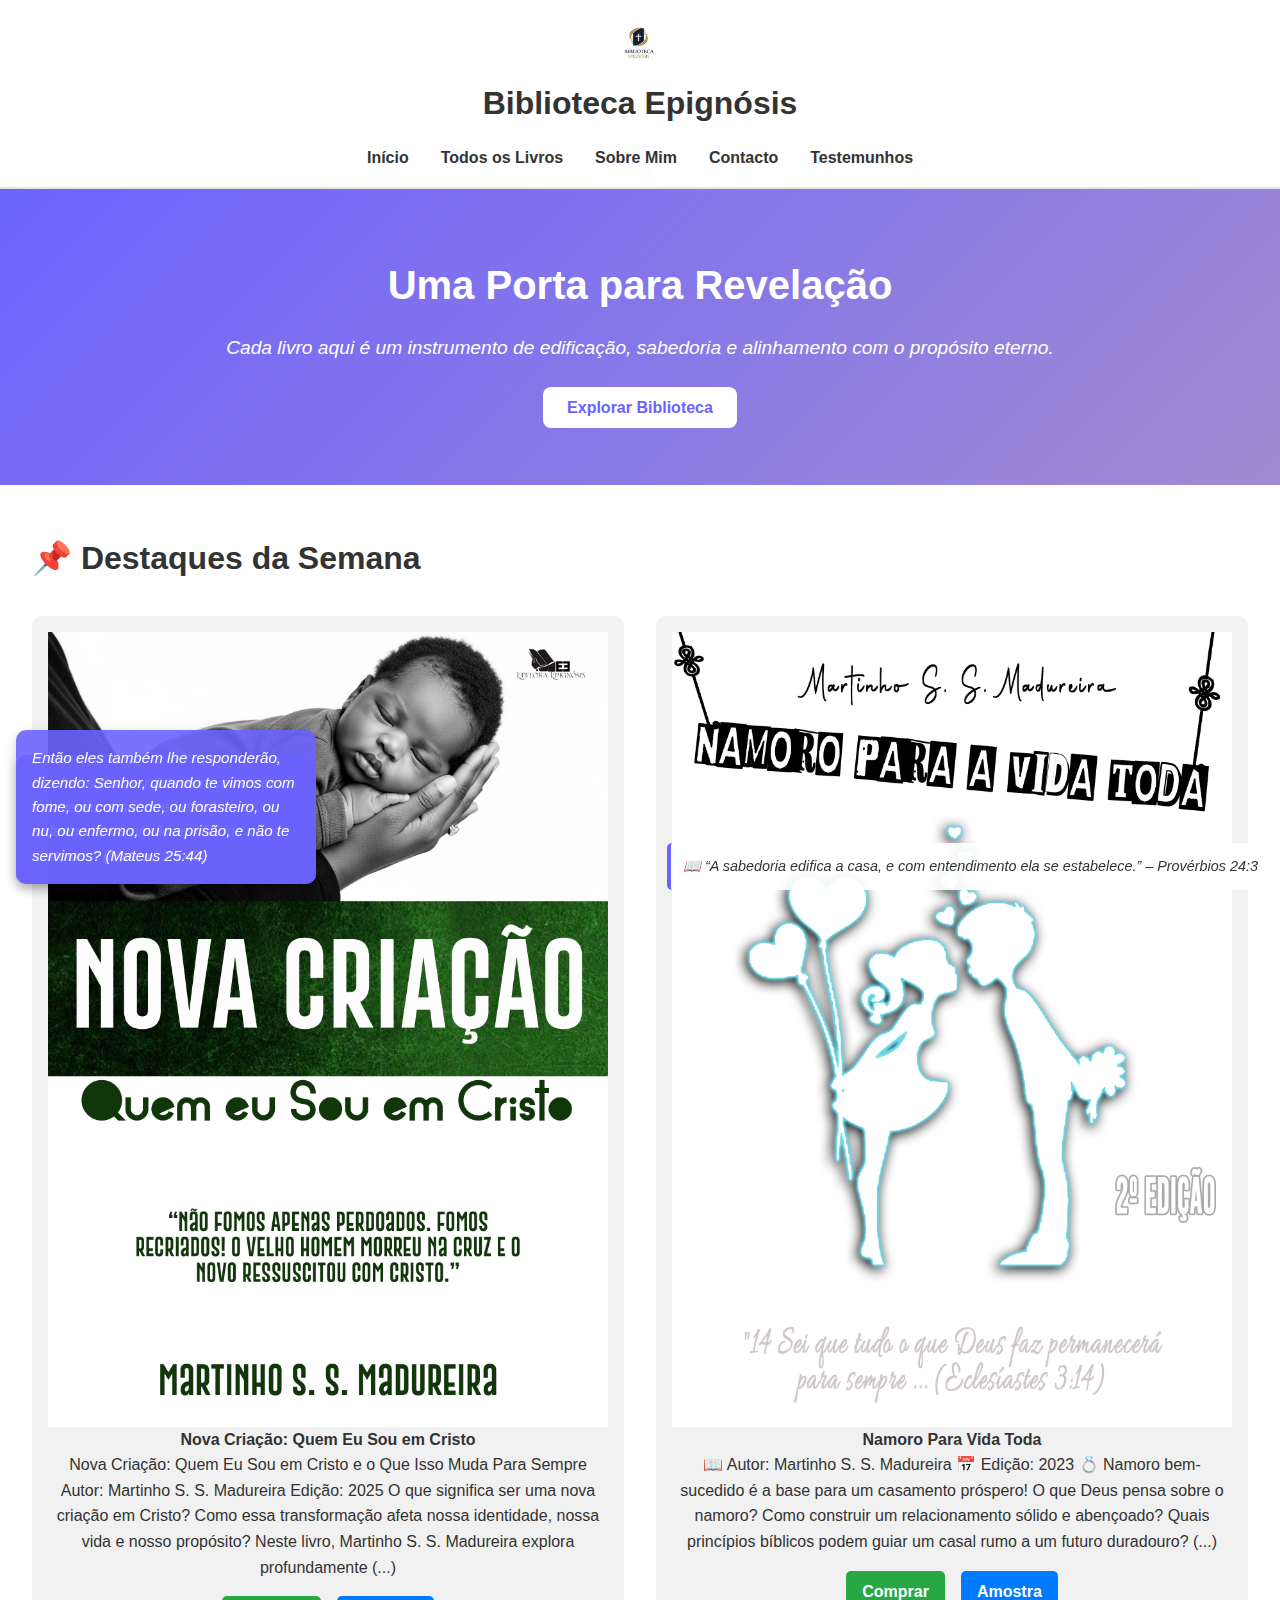
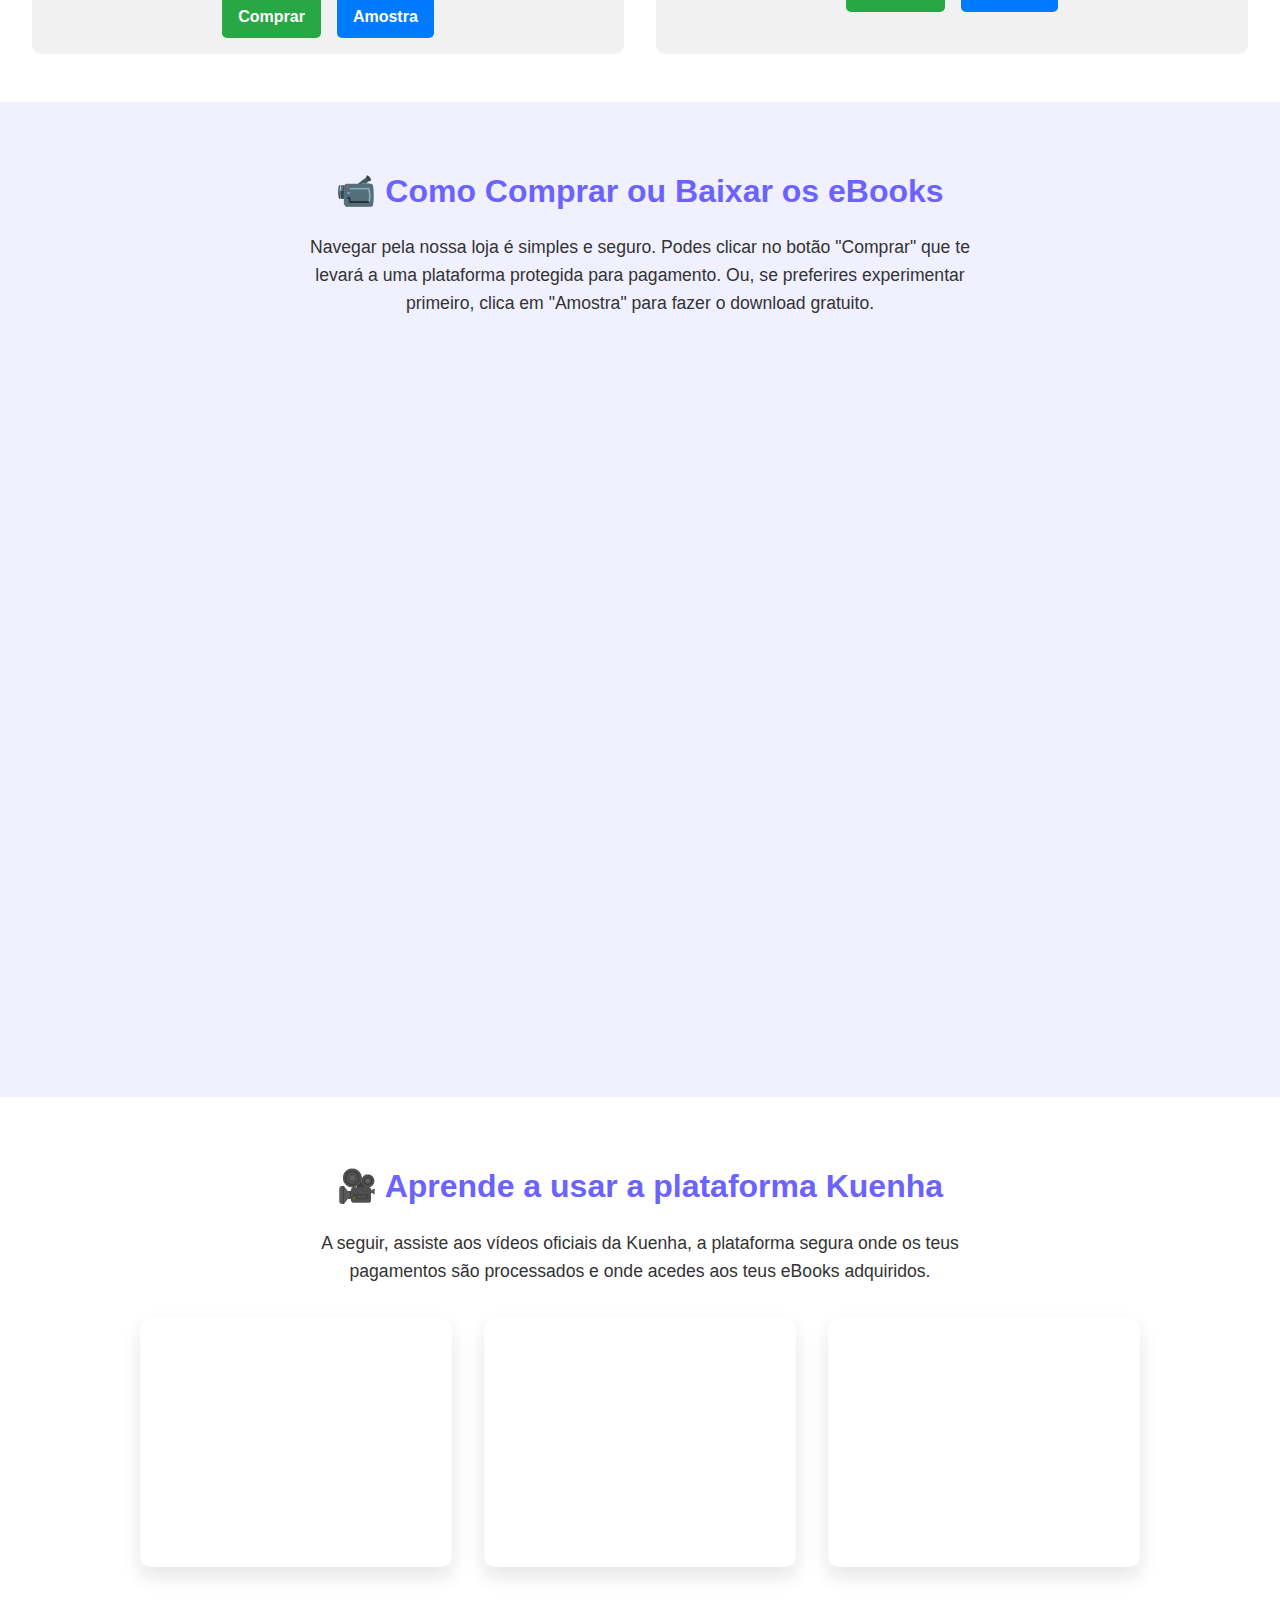
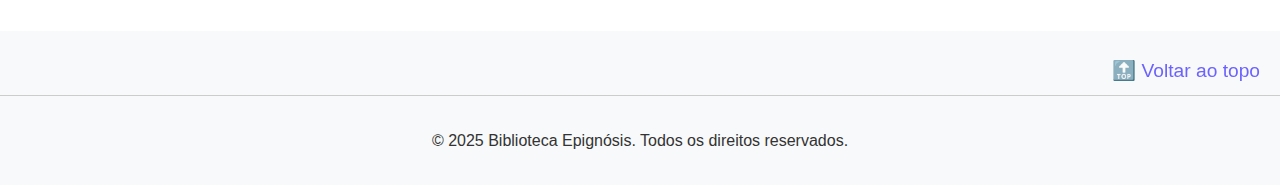
<file: index.html>
<!DOCTYPE html>
<html lang="pt">

<head>
  <meta charset="UTF-8">
  <meta name="viewport" content="width=device-width, initial-scale=1.0">
  <title>Biblioteca Epignósis – Uma Porta para Revelação</title>
  <meta name="description" content="Descobre livros digitais ungidos para edificação, propósito e crescimento espiritual. Biblioteca Epignósis é um portal de revelação e sabedoria." />
  <meta name="keywords" content="epignosis, livros cristãos, ebooks ungidos, revelação, fé, propósito eterno, martinho madureira" />
  <meta name="author" content="Martinho S. S. Madureira" />
     <!-- Open Graph -->
  <meta property="og:title" content="Biblioteca Epignósis – Tesouros do Reino em eBooks" />
  <meta property="og:description" content="eBooks proféticos que transformam. Revelação, fé e sabedoria à distância de um clique." />
  <meta property="og:image" content="assets/img/capa-site.jpg" />
  <meta property="og:url" content="https://bibliotecaepignosis.netlify.app" />
  <meta name="twitter:card" content="summary_large_image" />
  <!-- Favicon -->
  <link rel="icon" href="assets/img/favicon.ico" type="image/x-icon" />
  <link rel="stylesheet" href="style.css">
  <script defer src="script.js"></script>
  <link rel="stylesheet" href="https://cdnjs.cloudflare.com/ajax/libs/font-awesome/6.4.0/css/all.min.css">
  <meta name="google-site-verification" content="vO5iKFsXI-WRwzn-AdI96LRI_0IW69NA9uN7Hza1rkc" />
</head>

<body>
  <header class="header">
    <div class="logo">
      <img src="assets/img/logo.png" alt="Logotipo Epignósis">
      <h1>Biblioteca Epignósis</h1>
    </div>
    <nav>
      <ul class="menu">
        <li><a href="index.html">Início</a></li>
        <li><a href="livros.html">Todos os Livros</a></li>
        <li><a href="sobre.html">Sobre Mim</a></li>
        <li><a href="contacto.html">Contacto</a></li>
        <li><a href="testemunhos.html">Testemunhos</a></li>
      </ul>
    </nav>
  </header>

  <section class="hero">
    <h2>Uma Porta para Revelação</h2>
    <p class="frase">Cada livro aqui é um instrumento de edificação, sabedoria e alinhamento com o propósito eterno.</p>
    <a href="livros.html" class="cta-button">Explorar Biblioteca</a>
  </section>

  <section class="destaques">
    <h1>📌 Destaques da Semana</h1>
    <div class="livros-grid">
      <div class="livro">
        <img src="assets/img/ebooknovacriacao.png" alt="Nova Criação: Quem eu Sou em Cristo">
        <h4>Nova Criação: Quem Eu Sou em Cristo</h4>
        <p>Nova Criação: Quem Eu Sou em Cristo e o Que Isso Muda Para Sempre Autor: Martinho S. S. Madureira Edição: 2025 O que significa ser uma nova criação em Cristo? Como essa transformação afeta nossa identidade, nossa vida e nosso propósito? Neste livro, Martinho S. S. Madureira explora profundamente (...)</p>
        <div class="botoes">
          <a href="https://pay.kuenha.com/5b5bd35c-e44f-487d-bc25-349bc5bf1388" class="comprar">Comprar</a>
          <a href="https://drive.google.com/file/d/1VDbTA6rRTjqfNWuUXEDP8oyE_9GL-ZQI/view?usp=drive_link" class="amostra" download>Amostra</a>
        </div>
      </div>
      <div class="livro">
        <img src="assets/img/ebooknamoro.jpg" alt="Namoro Para Vida Toda">
        <h4>Namoro Para Vida Toda</h4>
        <p>📖 Autor: Martinho S. S. Madureira 📅 Edição: 2023 💍 Namoro bem-sucedido é a base para um casamento próspero! O que Deus pensa sobre o namoro? Como construir um relacionamento sólido e abençoado? Quais princípios bíblicos podem guiar um casal rumo a um futuro duradouro? (...)</p>
        <div class="botoes">
          <a href="https://pay.kuenha.com/fc181391-9c9e-44ea-a04c-196b8fad08be" class="comprar">Comprar</a>
          <a href="https://drive.google.com/file/d/16bgI3exmud-AS_3ETpvHnZDezFQn-C-8/view?usp=drive_link" class="amostra" download>Amostra</a>
        </div>
      </div>
    </div>
  </section>

<section class="tutorial-compra">
  <h2>📹 Como Comprar ou Baixar os eBooks</h2>
  <p>Navegar pela nossa loja é simples e seguro. Podes clicar no botão "Comprar" que te levará a uma plataforma protegida para pagamento. Ou, se preferires experimentar primeiro, clica em "Amostra" para fazer o download gratuito.</p>
  <div class="video-container">
    <iframe width="100%" height="400" src="https://www.youtube.com/embed/hxBnt6sh3fc" 
      title="Tutorial Biblioteca Epignósis" frameborder="0" allowfullscreen></iframe>
  </div>
</section>
<section class="tutorial-kuenha">
  <h2>🎥 Aprende a usar a plataforma Kuenha</h2>
  <p>A seguir, assiste aos vídeos oficiais da Kuenha, a plataforma segura onde os teus pagamentos são processados e onde acedes aos teus eBooks adquiridos.</p>
  <div class="kuenha-videos">
    <iframe src="https://www.youtube.com/embed/m2ix8f4cq7Q" title="Como comprar com a Kuenha" frameborder="0" allowfullscreen></iframe>
    <iframe src="https://www.youtube.com/embed/UgUo0hvl7_I" title="Como usar a Kuenha após a compra" frameborder="0" allowfullscreen></iframe>
    <iframe src="https://www.youtube.com/embed/fMGe2H04IVs" title="Acessar produto na plataforma Kuenha" frameborder="0" allowfullscreen></iframe>
  </div>
</section>

  <aside class="frase-biblica">
    <p>📖 “A sabedoria edifica a casa, e com entendimento ela se estabelece.” – Provérbios 24:3</p>
  </aside>

  <footer>
    <a href="#" class="voltar-topo">🔝 Voltar ao topo</a>
    <p>&copy; 2025 Biblioteca Epignósis. Todos os direitos reservados.</p>
  </footer>
  <script src="versiculo.js"></script>

</body>

</html>
</file>
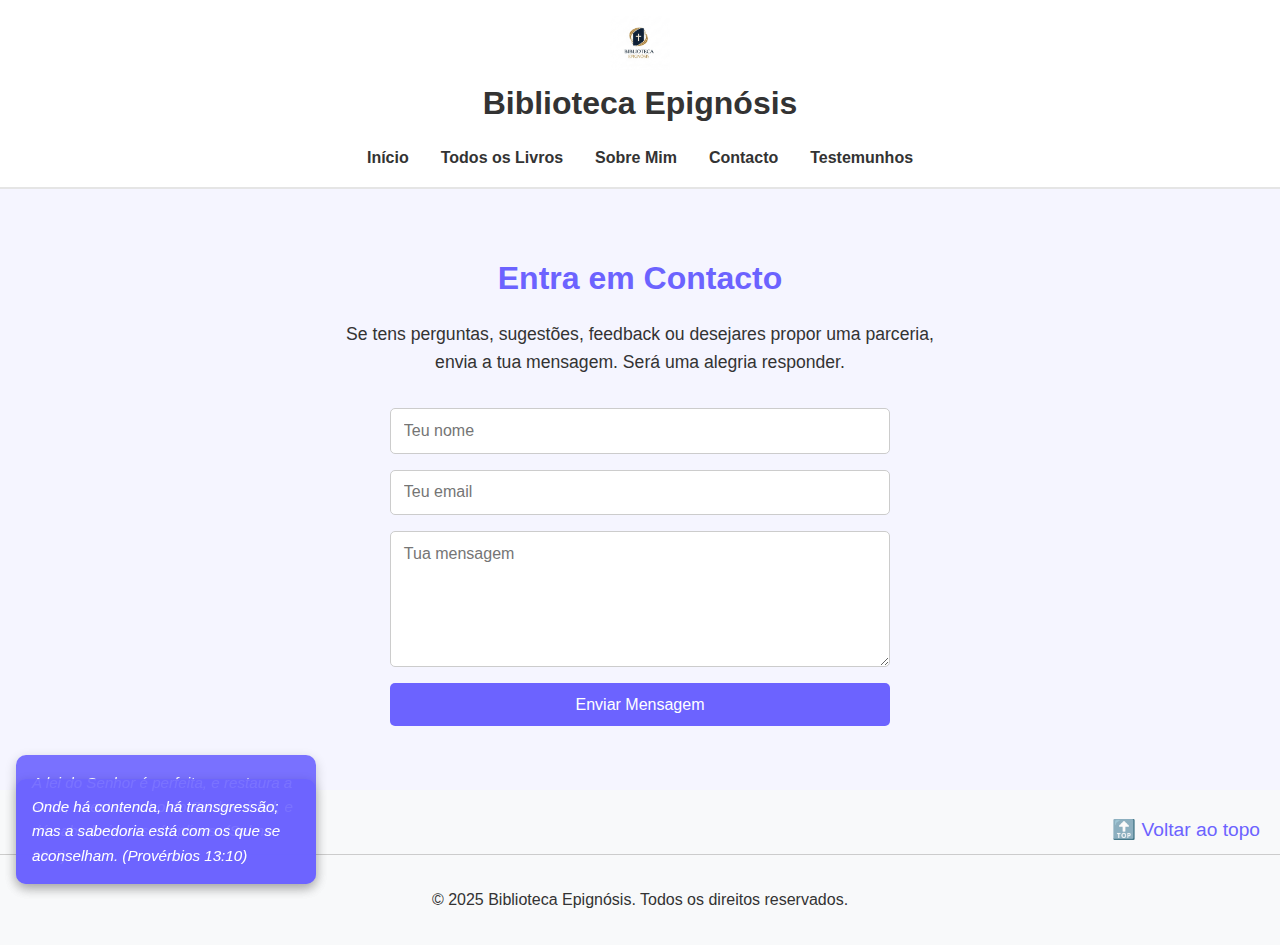
<file: contacto.html>
<!DOCTYPE html>
<html lang="pt">

<head>
  <!-- Google Tag Manager -->
<script>(function(w,d,s,l,i){w[l]=w[l]||[];w[l].push({'gtm.start':
new Date().getTime(),event:'gtm.js'});var f=d.getElementsByTagName(s)[0],
j=d.createElement(s),dl=l!='dataLayer'?'&l='+l:'';j.async=true;j.src=
'https://www.googletagmanager.com/gtm.js?id='+i+dl;f.parentNode.insertBefore(j,f);
})(window,document,'script','dataLayer','GTM-TGTB2LLQ');</script>
<!-- End Google Tag Manager -->
  <meta charset="UTF-8" />
  <meta name="viewport" content="width=device-width, initial-scale=1.0" />
  <meta name="description" content="Descobre livros digitais ungidos para edificação, propósito e crescimento espiritual. Biblioteca Epignósis é um portal de revelação e sabedoria." />
  <meta name="keywords" content="epignosis, livros cristãos, ebooks ungidos, revelação, fé, propósito eterno, martinho madureira" />
  <meta name="author" content="Martinho S. S. Madureira" />
   <!-- Open Graph -->
  <meta property="og:title" content="Biblioteca Epignósis – Tesouros do Reino em eBooks" />
  <meta property="og:description" content="eBooks proféticos que transformam. Revelação, fé e sabedoria à distância de um clique." />
  <meta property="og:image" content="assets/img/capa-site.jpg" />
  <meta property="og:url" content="https://bibliotecaepignosis.netlify.app" />
  <meta name="twitter:card" content="summary_large_image" />
  <!-- Favicon -->
  <link rel="icon" href="assets/img/favicon.ico" type="image/x-icon" />
  <title>Contacto – Biblioteca Epignósis</title>
  <link rel="stylesheet" href="style.css" />
</head>

<body>
  <!-- Google Tag Manager (noscript) -->
<noscript><iframe src="https://www.googletagmanager.com/ns.html?id=GTM-TGTB2LLQ"
height="0" width="0" style="display:none;visibility:hidden"></iframe></noscript>
<!-- End Google Tag Manager (noscript) -->
  <header class="header">
    <div class="logo">
      <img src="assets/img/logo.png" alt="Logotipo Epignósis" />
      <h1>Biblioteca Epignósis</h1>
    </div>
    <nav>
      <ul class="menu">
        <li><a href="index.html">Início</a></li>
        <li><a href="livros.html">Todos os Livros</a></li>
        <li><a href="sobre.html">Sobre Mim</a></li>
        <li><a href="contacto.html">Contacto</a></li>
        <li><a href="testemunhos.html">Testemunhos</a></li>
      </ul>
    </nav>
  </header>

  <main class="contacto">
    <section class="formulario">
      <h2>Entra em Contacto</h2>
      <p>Se tens perguntas, sugestões, feedback ou desejares propor uma parceria, envia a tua mensagem. Será uma alegria responder.</p>
      <form action="https://formspree.io/f/mgvyljze" method="POST" action="sucesso.html">
        <input type="text" name="nome" placeholder="Teu nome" required />
        <input type="email" name="email" placeholder="Teu email" required />
        <textarea name="mensagem" placeholder="Tua mensagem" rows="6" required></textarea>
        <button type="submit">Enviar Mensagem</button>
      </form>
    </section>
  </main>

  <footer>
    <a href="#" class="voltar-topo">🔝 Voltar ao topo</a>
    <p>&copy; 2025 Biblioteca Epignósis. Todos os direitos reservados.</p>
  </footer>
  <script src="versiculo.js"></script>

</body>

</html>
</file>
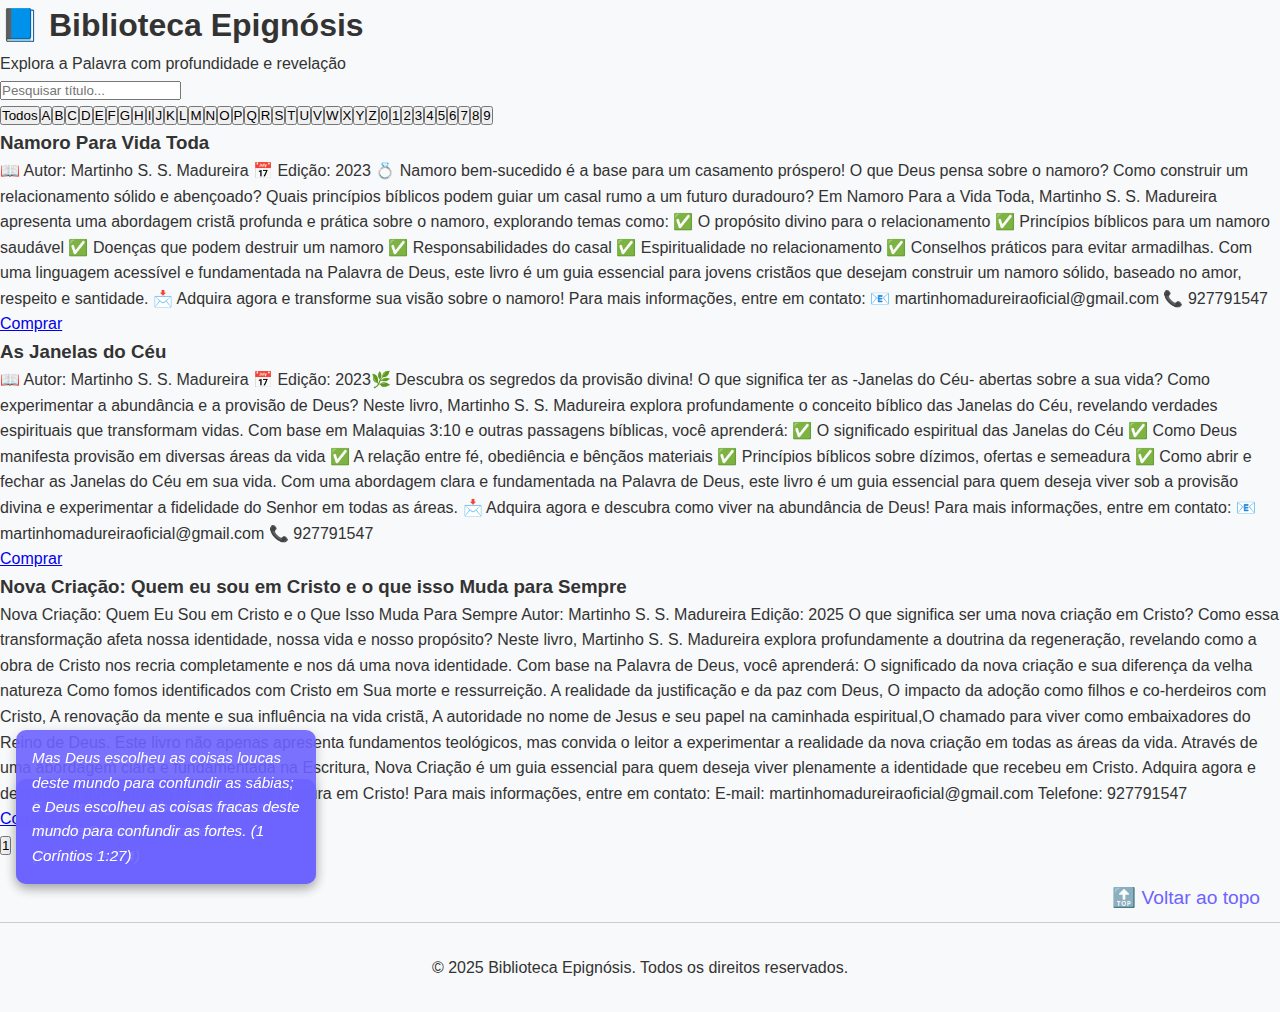
<file: livros.html>
<!-- livros.html – Página com layout melhorado -->
<!DOCTYPE html>
<html lang="pt">
<head>
  <meta charset="UTF-8" />
  <meta name="viewport" content="width=device-width, initial-scale=1.0" />
  <title>Livros | Biblioteca Epignósis</title>
   <meta name="description" content="Descobre livros digitais ungidos para edificação, propósito e crescimento espiritual. Biblioteca Epignósis é um portal de revelação e sabedoria." />
  <meta name="keywords" content="epignosis, livros cristãos, ebooks ungidos, revelação, fé, propósito eterno, martinho madureira" />
  <meta name="author" content="Martinho S. S. Madureira" />
     <!-- Open Graph -->
  <meta property="og:title" content="Biblioteca Epignósis – Tesouros do Reino em eBooks" />
  <meta property="og:description" content="eBooks proféticos que transformam. Revelação, fé e sabedoria à distância de um clique." />
  <meta property="og:image" content="assets/img/capa-site.jpg" />
  <meta property="og:url" content="https://bibliotecaepignosis.netlify.app" />
  <meta name="twitter:card" content="summary_large_image" />
  <!-- Favicon -->
  <link rel="icon" href="assets/img/favicon.ico" type="image/x-icon" />
  <link rel="stylesheet" href="style.css">
  <script defer src="script.js"></script>
  <link rel="stylesheet" href="https://cdnjs.cloudflare.com/ajax/libs/font-awesome/6.4.0/css/all.min.css">
  <link rel="icon" href="assets/img/favicon.png" type="image/png">
</head>
<body>
  <header class="cabecalho">
    <h1>📘 Biblioteca Epignósis</h1>
    <p class="slogan">Explora a Palavra com profundidade e revelação</p>
  </header>

  <section class="filtros">
    <input type="text" id="searchInput" placeholder="Pesquisar título..." />
    <div id="letrasFiltro" class="letras-filtro"></div>
  </section>

  <section id="livrosContainer" class="grid-livros"></section>

  <div class="paginacao" id="paginacaoContainer"></div>
  <footer>
    <a href="#" class="voltar-topo">🔝 Voltar ao topo</a>
    <p>&copy; 2025 Biblioteca Epignósis. Todos os direitos reservados.</p>
  </footer>
  <script src="livros.js"></script>
  <script src="versiculo.js"></script>
</body>
</html>
</file>
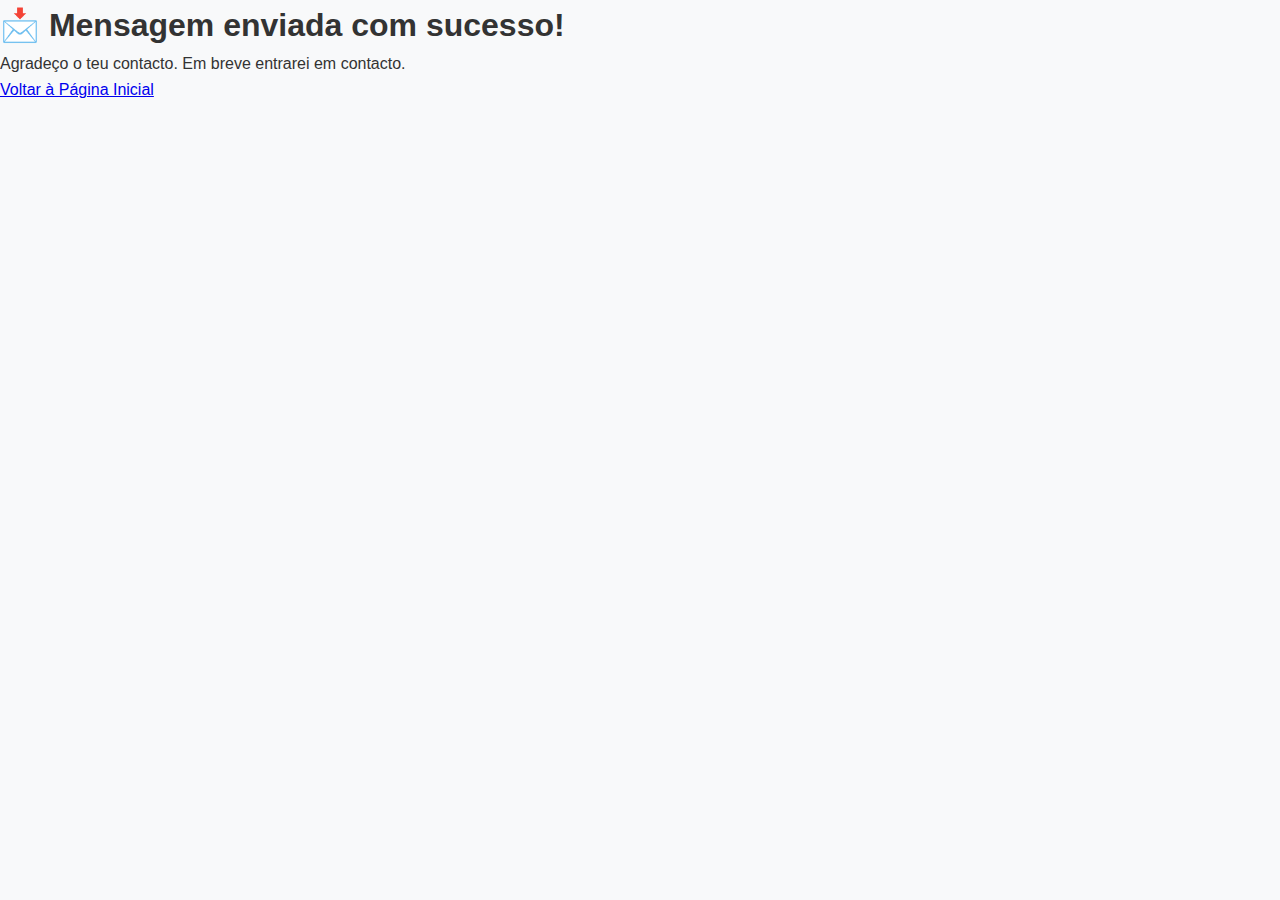
<file: sucesso.html>
<!DOCTYPE html>
<html lang="pt">
<head>
  <!-- Google Tag Manager -->
<script>(function(w,d,s,l,i){w[l]=w[l]||[];w[l].push({'gtm.start':
new Date().getTime(),event:'gtm.js'});var f=d.getElementsByTagName(s)[0],
j=d.createElement(s),dl=l!='dataLayer'?'&l='+l:'';j.async=true;j.src=
'https://www.googletagmanager.com/gtm.js?id='+i+dl;f.parentNode.insertBefore(j,f);
})(window,document,'script','dataLayer','GTM-TGTB2LLQ');</script>
<!-- End Google Tag Manager -->
  <meta charset="UTF-8">
  <meta name="viewport" content="width=device-width, initial-scale=1">
  <meta property="og:title" content="Biblioteca Epignósis – Tesouros do Reino em eBooks" />
  <meta property="og:description" content="eBooks proféticos que transformam. Revelação, fé e sabedoria à distância de um clique." />
  <meta property="og:image" content="assets/img/capa-site.jpg" />
  <meta property="og:url" content="https://bibliotecaepignosis.netlify.app" />
  <meta name="twitter:card" content="summary_large_image" />
  <!-- Favicon -->
  <link rel="icon" href="assets/img/favicon.ico" type="image/x-icon" />
  <title>Mensagem Enviada | Biblioteca Epignósis</title>
  <link rel="stylesheet" href="style.css">
  <link rel="icon" href="assets/img/favicon.png" type="image/png">
</head>
<body>
    <!-- Google Tag Manager (noscript) -->
<noscript><iframe src="https://www.googletagmanager.com/ns.html?id=GTM-TGTB2LLQ"
height="0" width="0" style="display:none;visibility:hidden"></iframe></noscript>
<!-- End Google Tag Manager (noscript) -->
  <section class="sucesso">
    <h1>📩 Mensagem enviada com sucesso!</h1>
    <p>Agradeço o teu contacto. Em breve entrarei em contacto.</p>
    <a href="index.html" class="btn-voltar">Voltar à Página Inicial</a>
  </section>
</body>
</html>
</file>
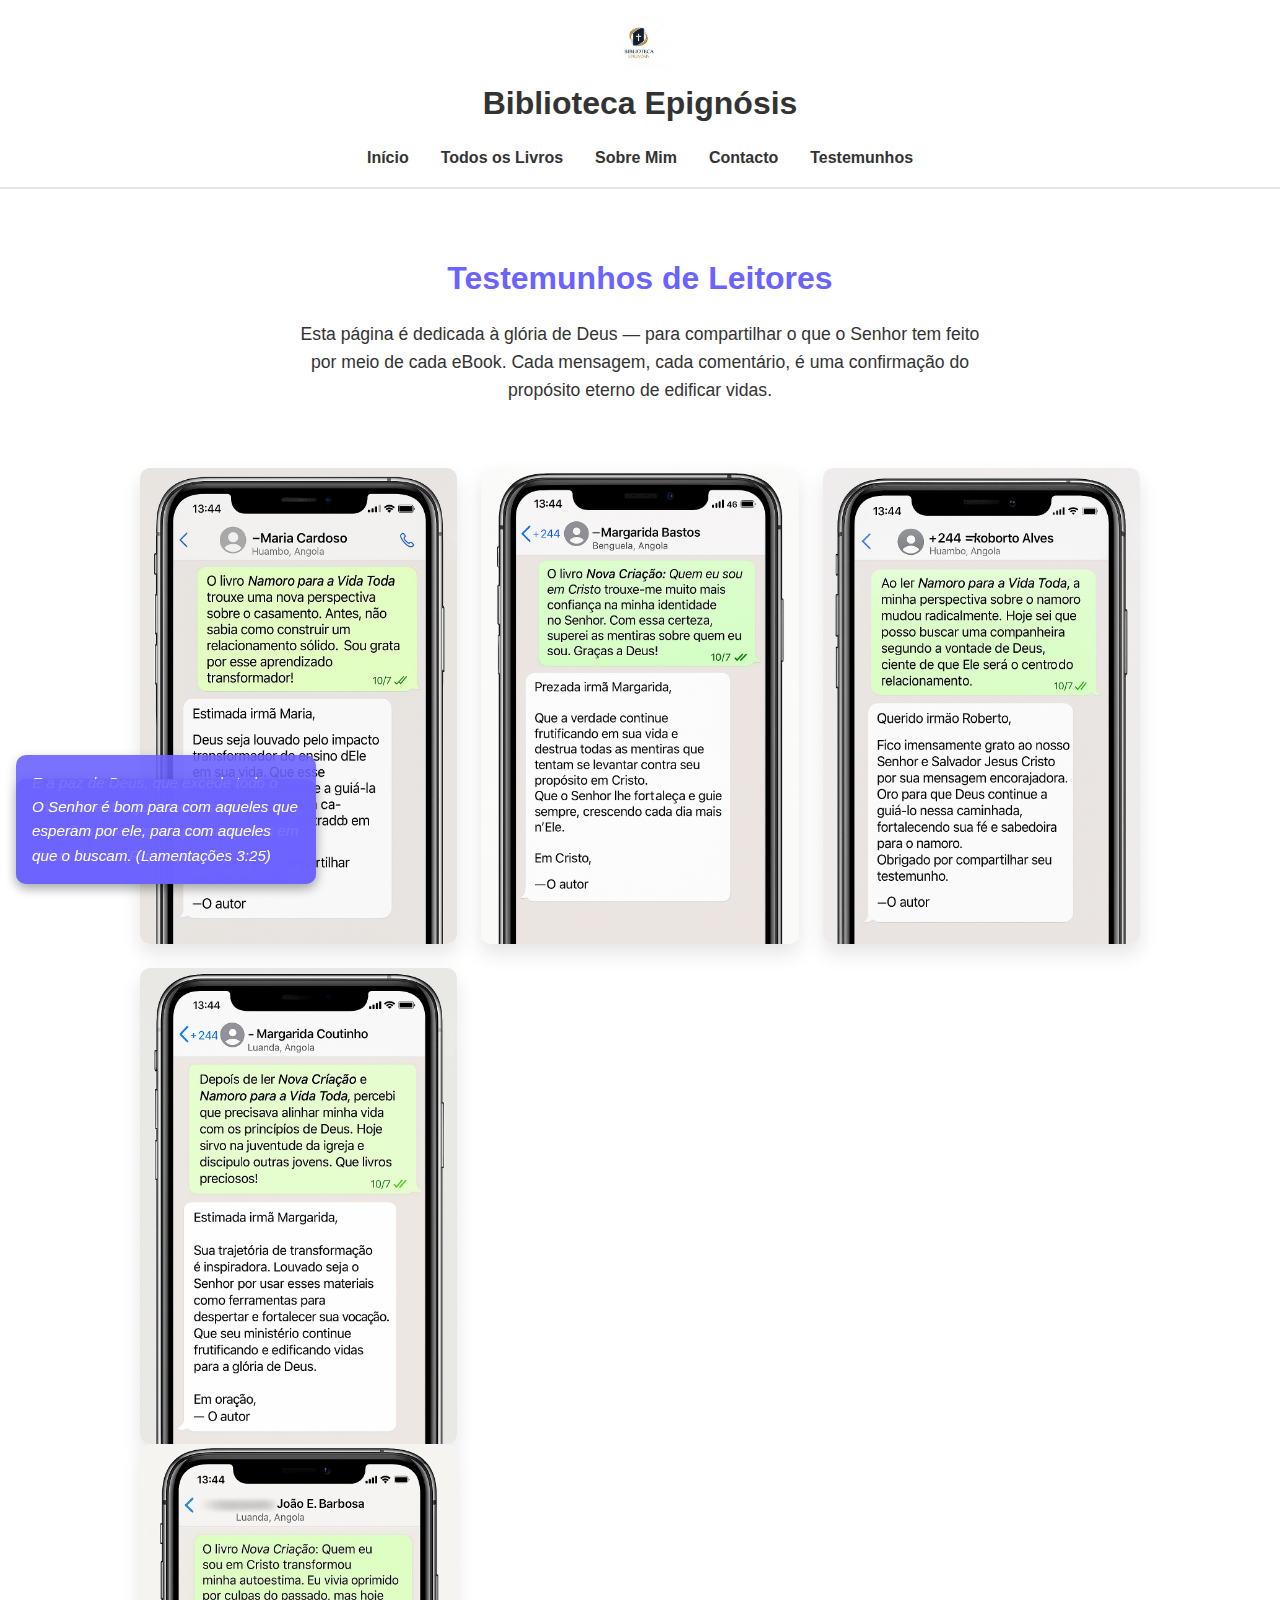
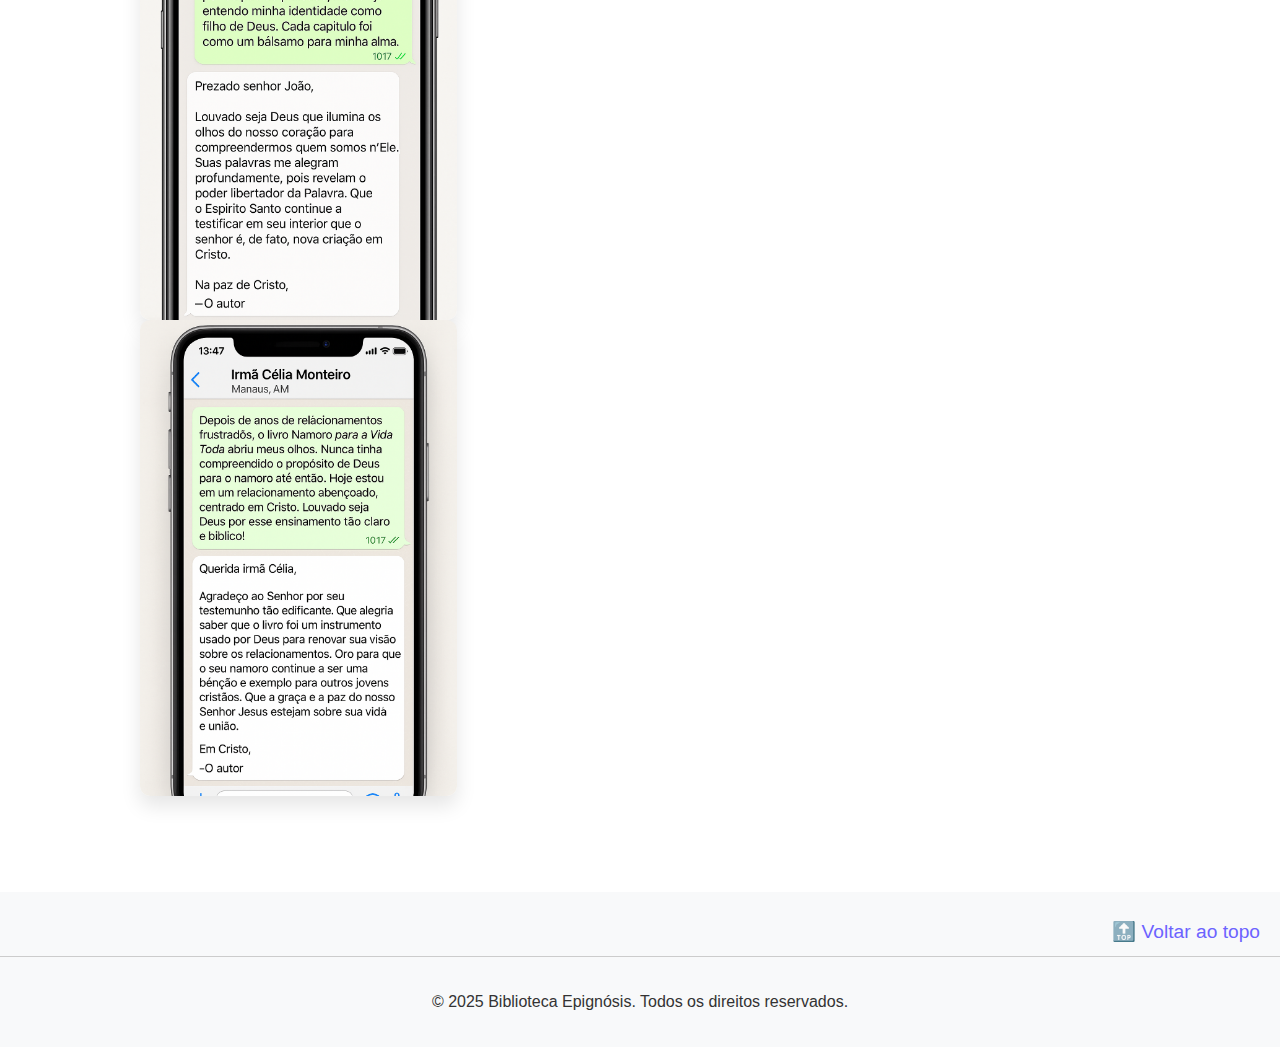
<file: testemunhos.html>
<!DOCTYPE html>
<html lang="pt">

<head>
  <meta charset="UTF-8" />
  <meta name="viewport" content="width=device-width, initial-scale=1.0" />
  <title>Testemunhos – Biblioteca Epignósis</title>
  <meta name="description" content="Descobre o impacto que os eBooks da Biblioteca Epignósis têm causado em vidas. Leia testemunhos reais, partilhas de fé e experiências transformadoras." />
  <link rel="stylesheet" href="style.css" />
   <meta name="keywords" content="epignosis, livros cristãos, ebooks ungidos, revelação, fé, propósito eterno, depoimentos, testemunhos, martinho madureira" />
  <meta name="author" content="Martinho S. S. Madureira" />
     <!-- Open Graph -->
  <meta property="og:title" content="Biblioteca Epignósis – Tesouros do Reino em eBooks" />
  <meta property="og:description" content="eBooks proféticos que transformam. Revelação, fé e sabedoria à distância de um clique." />
  <meta property="og:image" content="assets/img/capa-site.jpg" />
  <meta property="og:url" content="https://bibliotecaepignosis.netlify.app" />
  <meta name="twitter:card" content="summary_large_image" />
  <!-- Favicon -->
  <link rel="icon" href="assets/img/favicon.ico" type="image/x-icon" />
</head>

<body>
  <header class="header">
    <div class="logo">
      <img src="assets/img/logo.png" alt="Logotipo Epignósis" />
      <h1>Biblioteca Epignósis</h1>
    </div>
    <nav>
      <ul class="menu">
        <li><a href="index.html">Início</a></li>
        <li><a href="livros.html">Todos os Livros</a></li>
        <li><a href="sobre.html">Sobre Mim</a></li>
        <li><a href="contacto.html">Contacto</a></li>
        <li><a href="testemunhos.html">Testemunhos</a></li>
      </ul>
    </nav>
  </header>

  <main class="testemunhos">
    <section class="intro-testemunhos">
      <h2>Testemunhos de Leitores</h2>
      <p>Esta página é dedicada à glória de Deus — para compartilhar o que o Senhor tem feito por meio de cada eBook. Cada mensagem, cada comentário, é uma confirmação do propósito eterno de edificar vidas.</p>
    </section>

    <section class="galeria-testemunhos">
      <div class="testemunho">
        <img src="assets/testemunhos/depoimento (1).png" alt="Depoimento 1" />
      </div>
      <div class="testemunho">
        <img src="assets/testemunhos/depoimento (2).png" alt="Depoimento 2" />
      </div>
      <div class="testemunho">
        <img src="assets/testemunhos/depoimento (3).png" alt="Depoimento 3" />
      </div>
      <div class="testemunho">
        <img src="assets/testemunhos/depoimento (4).png" alt="Depoimento 4" />
        <div class="testemunho">
        <img src="assets/testemunhos/depoimento (5).png" alt="Depoimento 5" />
      </div>
      <div class="testemunho">
        <img src="assets/testemunhos/depoimento (6).png" alt="Depoimento 6" />
      </div>
      </div>
      <!-- Novos testemunhos podem ser adicionados aqui -->
    </section>
  </main>

  <footer>
    <a href="#" class="voltar-topo">🔝 Voltar ao topo</a>
    <p>&copy; 2025 Biblioteca Epignósis. Todos os direitos reservados.</p>
  </footer>

  <script src="versiculo.js"></script>
</body>

</html>
</file>
<file: style.css>
/* style.css – Biblioteca Epignósis */

/* Reset e fontes */
* {
  margin: 0;
  padding: 0;
  box-sizing: border-box;
  font-family: 'Segoe UI', sans-serif;
}

body {
  background-color: #f8f9fa;
  color: #333;
  line-height: 1.6;
}

img {
  max-width: 100%;
  display: block;
}

/* Cabeçalho */
.header {
  background-color: #fff;
  padding: 1rem 2rem;
  text-align: center;
  border-bottom: 2px solid #e5e5e5;
}

.logo {
  display: flex;
  flex-direction: column;
  align-items: center;
  gap: 0.5rem;
}

.logo img {
  width: 60px;
}

.menu {
  display: flex;
  justify-content: center;
  list-style: none;
  gap: 2rem;
  margin-top: 1rem;
}

.menu li a {
  text-decoration: none;
  color: #333;
  font-weight: bold;
  transition: color 0.3s;
}

.menu li a:hover {
  color: #6c63ff;
}

/* Hero */
.hero {
  background: linear-gradient(135deg, #6c63ff, #a18cd1);
  color: #fff;
  padding: 4rem 2rem;
  text-align: center;
}

.hero h2 {
  font-size: 2.5rem;
  margin-bottom: 1rem;
}

.hero .frase {
  font-size: 1.2rem;
  margin-bottom: 2rem;
  font-style: italic;
}

.cta-button {
  padding: 0.75rem 1.5rem;
  background-color: #fff;
  color: #6c63ff;
  font-weight: bold;
  border: none;
  border-radius: 8px;
  text-decoration: none;
  transition: background 0.3s;
}

.cta-button:hover {
  background-color: #f1f1f1;
}

/* Destaques */
.destaques {
  padding: 3rem 2rem;
  background-color: #ffffff;
}

.livros-grid {
  display: grid;
  grid-template-columns: repeat(auto-fit, minmax(250px, 1fr));
  gap: 2rem;
  margin-top: 2rem;
}

.livro {
  background: #f1f1f1;
  padding: 1rem;
  border-radius: 10px;
  text-align: center;
  transition: transform 0.3s, box-shadow 0.3s;
}

.livro:hover {
  transform: translateY(-5px);
  box-shadow: 0 10px 20px rgba(0, 0, 0, 0.1);
}

.botoes {
  margin-top: 1rem;
  display: flex;
  justify-content: center;
  gap: 1rem;
}

.comprar, .amostra {
  padding: 0.5rem 1rem;
  border: none;
  border-radius: 5px;
  text-decoration: none;
  color: #fff;
  font-weight: bold;
}

.comprar {
  background-color: #28a745;
}

.comprar:hover {
  background-color: #218838;
}

.amostra {
  background-color: #007bff;
}

.amostra:hover {
  background-color: #0056b3;
}

/* Tutorial vídeo */
.tutorial {
  background-color: #fafafa;
  padding: 3rem 2rem;
  text-align: center;
}

.video-wrapper {
  margin-top: 2rem;
  position: relative;
  padding-bottom: 56.25%;
  height: 0;
}

.video-wrapper iframe {
  position: absolute;
  top: 0;
  left: 0;
  width: 100%;
  height: 100%;
  border-radius: 10px;
}

/* Frase Bíblica */
.frase-biblica {
  position: fixed;
  bottom: 10px;
  right: 10px;
  background-color: rgba(255, 255, 255, 0.9);
  padding: 0.75rem;
  border-left: 4px solid #6c63ff;
  border-radius: 5px;
  font-style: italic;
  font-size: 0.9rem;
}

/* Rodapé */
footer {
  text-align: center;
  padding: 2rem;
  background-color: #f8f9fa;
  border-top: 1px solid #ccc;
  margin-top: 4rem;
  position: relative;
}

.voltar-topo {
  position: absolute;
  top: -40px;
  right: 20px;
  font-size: 1.2rem;
  text-decoration: none;
  color: #6c63ff;
}

/* Responsivo */
@media (max-width: 768px) {
  .menu {
    flex-direction: column;
    gap: 1rem;
  }

  .hero h2 {
    font-size: 2rem;
  }

  .cta-button {
    width: 100%;
  }
}
/* style.css – Biblioteca Epignósis */

/* ...código anterior permanece igual... */

/* SOBRE */
.sobre {
  padding: 4rem 2rem;
  background-color: #ffffff;
}

.bio {
  display: flex;
  flex-wrap: wrap;
  align-items: center;
  justify-content: center;
  gap: 2rem;
  max-width: 1200px;
  margin: 0 auto;
}

.bio img {
  width: 280px;
  border-radius: 50%;
  box-shadow: 0 10px 30px rgba(0, 0, 0, 0.1);
  transition: transform 0.3s;
}

.bio img:hover {
  transform: scale(1.05);
}

.texto-bio {
  max-width: 600px;
}

.texto-bio h2 {
  font-size: 2rem;
  margin-bottom: 1rem;
  color: #6c63ff;
}

.texto-bio p {
  margin-bottom: 1rem;
  font-size: 1.1rem;
  color: #333;
}

.redes {
  margin-top: 1rem;
}

.redes a {
  margin-right: 1rem;
  font-size: 1.5rem;
  color: #6c63ff;
  transition: color 0.3s;
}

.redes a:hover {
  color: #4e47d6;
}

@media (max-width: 768px) {
  .bio {
    flex-direction: column;
  }

  .bio img {
    width: 200px;
  }

  .texto-bio h2 {
    text-align: center;
  }
}

/* ...continua os estilos anteriores... */
/* style.css – Biblioteca Epignósis */

/* ...código anterior permanece igual... */

/* SOBRE */
.sobre {
  padding: 4rem 2rem;
  background-color: #ffffff;
}

.bio {
  display: flex;
  flex-wrap: wrap;
  align-items: center;
  justify-content: center;
  gap: 2rem;
  max-width: 1200px;
  margin: 0 auto;
}

.bio img {
  width: 280px;
  border-radius: 50%;
  box-shadow: 0 10px 30px rgba(0, 0, 0, 0.1);
  transition: transform 0.3s;
}

.bio img:hover {
  transform: scale(1.05);
}

.texto-bio {
  max-width: 600px;
}

.texto-bio h2 {
  font-size: 2rem;
  margin-bottom: 1rem;
  color: #6c63ff;
}

.texto-bio p {
  margin-bottom: 1rem;
  font-size: 1.1rem;
  color: #333;
}

.redes {
  margin-top: 1rem;
}

.redes a {
  margin-right: 1rem;
  font-size: 1.5rem;
  color: #6c63ff;
  transition: color 0.3s;
}

.redes a:hover {
  color: #4e47d6;
}

@media (max-width: 768px) {
  .bio {
    flex-direction: column;
  }

  .bio img {
    width: 200px;
  }

  .texto-bio h2 {
    text-align: center;
  }
}

/* CONTACTO */
.contacto {
  padding: 4rem 2rem;
  background-color: #f5f5ff;
  text-align: center;
}

.contacto h2 {
  color: #6c63ff;
  font-size: 2rem;
  margin-bottom: 1rem;
}

.contacto p {
  font-size: 1.1rem;
  margin-bottom: 2rem;
  max-width: 600px;
  margin-left: auto;
  margin-right: auto;
}

.formulario form {
  max-width: 500px;
  margin: 0 auto;
  display: flex;
  flex-direction: column;
  gap: 1rem;
}

.formulario input,
.formulario textarea {
  padding: 0.8rem;
  border: 1px solid #ccc;
  border-radius: 5px;
  font-size: 1rem;
  font-family: inherit;
}

.formulario button {
  background-color: #6c63ff;
  color: white;
  padding: 0.8rem;
  border: none;
  border-radius: 5px;
  cursor: pointer;
  font-size: 1rem;
  transition: background-color 0.3s;
}

.formulario button:hover {
  background-color: #4e47d6;
}
/* style.css – Biblioteca Epignósis */

/* ...código anterior permanece igual... */

/* SOBRE */
.sobre {
  padding: 4rem 2rem;
  background-color: #ffffff;
}

.bio {
  display: flex;
  flex-wrap: wrap;
  align-items: center;
  justify-content: center;
  gap: 2rem;
  max-width: 1200px;
  margin: 0 auto;
}

.bio img {
  width: 280px;
  border-radius: 50%;
  box-shadow: 0 10px 30px rgba(0, 0, 0, 0.1);
  transition: transform 0.3s;
}

.bio img:hover {
  transform: scale(1.05);
}

.texto-bio {
  max-width: 600px;
}

.texto-bio h2 {
  font-size: 2rem;
  margin-bottom: 1rem;
  color: #6c63ff;
}

.texto-bio p {
  margin-bottom: 1rem;
  font-size: 1.1rem;
  color: #333;
}

.redes {
  margin-top: 1rem;
}

.redes a {
  margin-right: 1rem;
  font-size: 1.5rem;
  color: #6c63ff;
  transition: color 0.3s;
}

.redes a:hover {
  color: #4e47d6;
}

@media (max-width: 768px) {
  .bio {
    flex-direction: column;
  }

  .bio img {
    width: 200px;
  }

  .texto-bio h2 {
    text-align: center;
  }
}

/* CONTACTO */
.contacto {
  padding: 4rem 2rem;
  background-color: #f5f5ff;
  text-align: center;
}

.contacto h2 {
  color: #6c63ff;
  font-size: 2rem;
  margin-bottom: 1rem;
}

.contacto p {
  font-size: 1.1rem;
  margin-bottom: 2rem;
  max-width: 600px;
  margin-left: auto;
  margin-right: auto;
}

.formulario form {
  max-width: 500px;
  margin: 0 auto;
  display: flex;
  flex-direction: column;
  gap: 1rem;
}

.formulario input,
.formulario textarea {
  padding: 0.8rem;
  border: 1px solid #ccc;
  border-radius: 5px;
  font-size: 1rem;
  font-family: inherit;
}

.formulario button {
  background-color: #6c63ff;
  color: white;
  padding: 0.8rem;
  border: none;
  border-radius: 5px;
  cursor: pointer;
  font-size: 1rem;
  transition: background-color 0.3s;
}

.formulario button:hover {
  background-color: #4e47d6;
}

/* VERSÍCULO ANIMADO */
.versiculo {
  position: fixed;
  bottom: 1rem;
  left: 1rem;
  max-width: 300px;
  background-color: rgba(108, 99, 255, 0.9);
  color: #fff;
  padding: 1rem;
  border-radius: 10px;
  font-size: 0.95rem;
  font-style: italic;
  box-shadow: 0 4px 12px rgba(0, 0, 0, 0.2);
  animation: fadeInSlide 2s ease forwards;
  z-index: 999;
}

@keyframes fadeInSlide {
  0% {
    opacity: 0;
    transform: translateY(30px);
  }
  100% {
    opacity: 1;
    transform: translateY(0);
  }
}

@media (max-width: 600px) {
  .versiculo {
    font-size: 0.85rem;
    left: 0.5rem;
    right: 0.5rem;
  }
}
/* style.css – Biblioteca Epignósis */

/* ...código anterior permanece igual... */

/* SOBRE */
.sobre {
  padding: 4rem 2rem;
  background-color: #ffffff;
}

.bio {
  display: flex;
  flex-wrap: wrap;
  align-items: center;
  justify-content: center;
  gap: 2rem;
  max-width: 1200px;
  margin: 0 auto;
}

.bio img {
  width: 280px;
  border-radius: 50%;
  box-shadow: 0 10px 30px rgba(0, 0, 0, 0.1);
  transition: transform 0.3s;
}

.bio img:hover {
  transform: scale(1.05);
}

.texto-bio {
  max-width: 600px;
}

.texto-bio h2 {
  font-size: 2rem;
  margin-bottom: 1rem;
  color: #6c63ff;
}

.texto-bio p {
  margin-bottom: 1rem;
  font-size: 1.1rem;
  color: #333;
}

.redes {
  margin-top: 1rem;
}

.redes a {
  margin-right: 1rem;
  font-size: 1.5rem;
  color: #6c63ff;
  transition: color 0.3s;
}

.redes a:hover {
  color: #4e47d6;
}

@media (max-width: 768px) {
  .bio {
    flex-direction: column;
  }

  .bio img {
    width: 200px;
  }

  .texto-bio h2 {
    text-align: center;
  }
}

/* CONTACTO */
.contacto {
  padding: 4rem 2rem;
  background-color: #f5f5ff;
  text-align: center;
}

.contacto h2 {
  color: #6c63ff;
  font-size: 2rem;
  margin-bottom: 1rem;
}

.contacto p {
  font-size: 1.1rem;
  margin-bottom: 2rem;
  max-width: 600px;
  margin-left: auto;
  margin-right: auto;
}

.formulario form {
  max-width: 500px;
  margin: 0 auto;
  display: flex;
  flex-direction: column;
  gap: 1rem;
}

.formulario input,
.formulario textarea {
  padding: 0.8rem;
  border: 1px solid #ccc;
  border-radius: 5px;
  font-size: 1rem;
  font-family: inherit;
}

.formulario button {
  background-color: #6c63ff;
  color: white;
  padding: 0.8rem;
  border: none;
  border-radius: 5px;
  cursor: pointer;
  font-size: 1rem;
  transition: background-color 0.3s;
}

.formulario button:hover {
  background-color: #4e47d6;
}

/* VERSÍCULO ANIMADO */
.versiculo {
  position: fixed;
  bottom: 1rem;
  left: 1rem;
  max-width: 300px;
  background-color: rgba(108, 99, 255, 0.9);
  color: #fff;
  padding: 1rem;
  border-radius: 10px;
  font-size: 0.95rem;
  font-style: italic;
  box-shadow: 0 4px 12px rgba(0, 0, 0, 0.2);
  animation: fadeInSlide 2s ease forwards;
  z-index: 999;
}

@keyframes fadeInSlide {
  0% {
    opacity: 0;
    transform: translateY(30px);
  }
  100% {
    opacity: 1;
    transform: translateY(0);
  }
}

@media (max-width: 600px) {
  .versiculo {
    font-size: 0.85rem;
    left: 0.5rem;
    right: 0.5rem;
  }
}

/* TESTEMUNHOS */
.testemunhos {
  padding: 4rem 2rem;
  background-color: #ffffff;
  text-align: center;
}

.intro-testemunhos h2 {
  font-size: 2rem;
  color: #6c63ff;
  margin-bottom: 1rem;
}

.intro-testemunhos p {
  font-size: 1.1rem;
  max-width: 700px;
  margin: 0 auto 2rem;
}

.galeria-testemunhos {
  display: grid;
  grid-template-columns: repeat(auto-fit, minmax(250px, 1fr));
  gap: 1.5rem;
  padding: 2rem 0;
  max-width: 1000px;
  margin: 0 auto;
}

.testemunho img {
  width: 100%;
  border-radius: 10px;
  box-shadow: 0 10px 20px rgba(0, 0, 0, 0.1);
  transition: transform 0.3s;
}

.testemunho img:hover {
  transform: scale(1.03);
}
.tutorial-compra {
  padding: 4rem 2rem;
  background-color: #f0f0ff;
  text-align: center;
}

.tutorial-compra h2 {
  color: #6c63ff;
  font-size: 2rem;
  margin-bottom: 1rem;
}

.tutorial-compra p {
  max-width: 700px;
  margin: 0 auto 2rem;
  font-size: 1.1rem;
}

.video-container {
  max-width: 800px;
  margin: 0 auto;
  position: relative;
  padding-bottom: 56.25%;
  height: 0;
  overflow: hidden;
}

.video-container iframe {
  position: absolute;
  top: 0;
  left: 0;
  width: 100%;
  height: 100%;
}

.tutorial-kuenha {
  padding: 4rem 2rem;
  background-color: #fff;
  text-align: center;
}

.tutorial-kuenha h2 {
  color: #6c63ff;
  font-size: 2rem;
  margin-bottom: 1rem;
}

.tutorial-kuenha p {
  max-width: 700px;
  margin: 0 auto 2rem;
  font-size: 1.1rem;
}

.kuenha-videos {
  display: grid;
  grid-template-columns: repeat(auto-fit, minmax(280px, 1fr));
  gap: 2rem;
  max-width: 1000px;
  margin: 0 auto;
}

.kuenha-videos iframe {
  width: 100%;
  height: 250px;
  border-radius: 10px;
  box-shadow: 0 10px 20px rgba(0, 0, 0, 0.1);
}
.formulario-testemunho {
  padding: 4rem 2rem;
  background-color: #f9f9ff;
  text-align: center;
}

.formulario-testemunho h2 {
  color: #6c63ff;
  font-size: 2rem;
  margin-bottom: 1rem;
}

.formulario-testemunho p {
  max-width: 700px;
  margin: 0 auto 2rem;
  font-size: 1.1rem;
  color: #333;
}

.formulario-testemunho form {
  max-width: 500px;
  margin: 0 auto;
  display: flex;
  flex-direction: column;
  gap: 1rem;
}

.formulario-testemunho input,
.formulario-testemunho textarea {
  padding: 0.8rem;
  border: 1px solid #ccc;
  border-radius: 5px;
  font-size: 1rem;
  font-family: inherit;
}

.formulario-testemunho button {
  background-color: #6c63ff;
  color: white;
  padding: 0.8rem;
  border: none;
  border-radius: 5px;
  cursor: pointer;
  font-size: 1rem;
  transition: background-color 0.3s;
}

.formulario-testemunho button:hover {
  background-color: #4e47d6;
}
</file>
